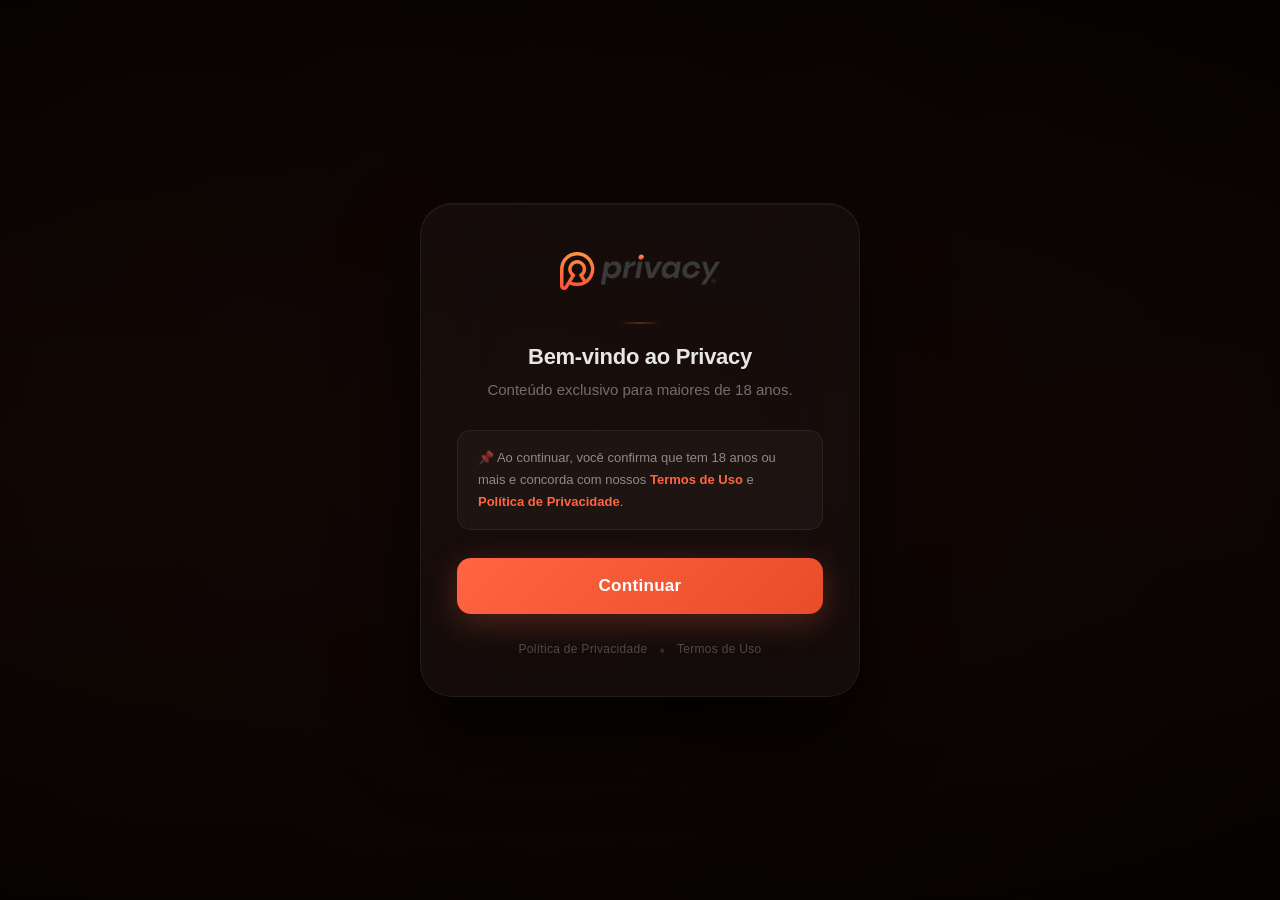
<file: index.html>
<!doctype html>
<html lang="pt-BR">
  <head>
    <meta charset="utf-8" />
    <meta
      name="viewport"
      content="width=device-width, initial-scale=1, viewport-fit=cover"
    />
    <title>Mel maia - Conteúdo Exclusivo</title>

    <!-- Meta Tags -->
    <meta
      name="description"
      content="Conteúdo exclusivo e criativo para maiores de 18 anos. Entretenimento premium com qualidade."
    />
    <meta property="og:title" content="Mel maia - Conteúdo Exclusivo" />
    <meta
      property="og:description"
      content="Conteúdo exclusivo e criativo para maiores de 18 anos."
    />
    <meta property="og:image" content="images/banner.png" />
    <meta name="twitter:card" content="summary_large_image" />

    <!-- Favicon -->
    <link rel="icon" type="image/png" href="images/favicon.png" />
    <link rel="apple-touch-icon" href="images/favicon.png" />

    <link
      rel="preload"
      as="image"
      href="images/famaflix-logo-Bs6A6sf0.png"
    />


    <style>
      /* ===== RESET ===== */
      * {
        margin: 0;
        padding: 0;
        box-sizing: border-box;
      }

      body {
        font-family: -apple-system, BlinkMacSystemFont, "Segoe UI", Roboto,
          "Helvetica Neue", Arial, sans-serif;
        min-height: 100vh;
        display: flex;
        align-items: center;
        justify-content: center;
        background: #000000;
        padding: 20px;
        position: relative;
        overflow: hidden;
      }

      body::before {
        content: "";
        position: fixed;
        top: -50%;
        left: -50%;
        width: 200%;
        height: 200%;
        background: radial-gradient(
            ellipse at 30% 50%,
            rgba(255, 101, 66, 0.06) 0%,
            transparent 60%
          ),
          radial-gradient(
            ellipse at 70% 50%,
            rgba(255, 101, 66, 0.04) 0%,
            transparent 60%
          );
        animation: backgroundPulse 8s ease-in-out infinite alternate;
        z-index: 0;
      }

      @keyframes backgroundPulse {
        0% {
          opacity: 0.5;
          transform: scale(1) rotate(0deg);
        }
        100% {
          opacity: 1;
          transform: scale(1.05) rotate(2deg);
        }
      }

      .age-verification {
        position: relative;
        z-index: 1;
        max-width: 440px;
        width: 100%;
        background: rgba(255, 255, 255, 0.03);
        backdrop-filter: blur(40px);
        -webkit-backdrop-filter: blur(40px);
        border: 1px solid rgba(255, 255, 255, 0.06);
        border-radius: 32px;
        padding: 48px 36px 36px;
        text-align: center;
        animation: fadeInUp 0.8s ease;
        box-shadow: 0 40px 80px rgba(0, 0, 0, 0.8),
          inset 0 1px 0 rgba(255, 255, 255, 0.05);
      }

      @keyframes fadeInUp {
        from {
          opacity: 0;
          transform: translateY(40px) scale(0.96);
        }
        to {
          opacity: 1;
          transform: translateY(0) scale(1);
        }
      }

      .age-logo {
        width: 160px;
        height: auto;
        margin-bottom: 32px;
        display: block;
        margin-left: auto;
        margin-right: auto;
        filter: brightness(1.1);
        transition: filter 0.3s ease;
      }

      .age-logo:hover {
        filter: brightness(1.2);
      }

      .age-title {
        font-size: 22px;
        font-weight: 600;
        color: rgba(255, 255, 255, 0.9);
        margin-bottom: 8px;
        letter-spacing: -0.3px;
      }

      .age-subtitle {
        font-size: 15px;
        color: rgba(255, 255, 255, 0.4);
        margin-bottom: 28px;
        line-height: 1.6;
        font-weight: 400;
      }

      .age-warning {
        background: rgba(255, 255, 255, 0.03);
        border: 1px solid rgba(255, 255, 255, 0.06);
        border-radius: 14px;
        padding: 16px 20px;
        margin-bottom: 28px;
        text-align: left;
      }

      .age-warning p {
        color: rgba(255, 255, 255, 0.5);
        font-size: 13px;
        line-height: 1.7;
      }

      .age-warning strong {
        color: #ff6542;
        font-weight: 600;
      }

      .age-btn {
        width: 100%;
        padding: 18px 24px;
        background: linear-gradient(135deg, #ff6542, #e84d2a);
        color: white;
        border: none;
        border-radius: 14px;
        font-size: 17px;
        font-weight: 700;
        cursor: pointer;
        transition: all 0.3s ease;
        box-shadow: 0 8px 32px rgba(255, 101, 66, 0.25);
        font-family: inherit;
        letter-spacing: 0.3px;
        position: relative;
        overflow: hidden;
      }

      .age-btn::before {
        content: "";
        position: absolute;
        top: 0;
        left: -100%;
        width: 100%;
        height: 100%;
        background: linear-gradient(
          90deg,
          transparent,
          rgba(255, 255, 255, 0.1),
          transparent
        );
        transition: left 0.5s ease;
      }

      .age-btn:hover::before {
        left: 100%;
      }

      .age-btn:hover {
        transform: translateY(-2px);
        box-shadow: 0 12px 40px rgba(255, 101, 66, 0.4);
      }

      .age-btn:active {
        transform: scale(0.97);
      }

      .age-footer {
        margin-top: 28px;
        display: flex;
        justify-content: center;
        gap: 12px;
        flex-wrap: wrap;
      }

      .age-footer a {
        color: rgba(255, 255, 255, 0.25);
        font-size: 12px;
        text-decoration: none;
        transition: color 0.3s ease;
        letter-spacing: 0.3px;
      }

      .age-footer a:hover {
        color: rgba(255, 255, 255, 0.6);
      }

      .age-footer span {
        color: rgba(255, 255, 255, 0.12);
      }

      .age-divider {
        width: 40px;
        height: 2px;
        background: linear-gradient(90deg, transparent, rgba(255, 101, 66, 0.3), transparent);
        margin: 0 auto 20px;
        border-radius: 2px;
      }

      @media (max-width: 480px) {
        .age-verification {
          padding: 36px 24px 28px;
          border-radius: 24px;
        }
        .age-logo {
          width: 120px;
          margin-bottom: 24px;
        }
        .age-title {
          font-size: 18px;
        }
        .age-subtitle {
          font-size: 14px;
          margin-bottom: 24px;
        }
        .age-btn {
          font-size: 16px;
          padding: 16px;
        }
        .age-warning p {
          font-size: 12px;
        }
        .age-footer a {
          font-size: 11px;
        }
      }

      @media (max-width: 380px) {
        .age-verification {
          padding: 28px 18px 24px;
        }
        .age-logo {
          width: 100px;
        }
        .age-title {
          font-size: 16px;
        }
        .age-btn {
          font-size: 14px;
          padding: 14px;
        }
      }
    </style>
  </head>

  <body>
    <div class="age-verification">
      <img
        src="images/famaflix-logo-Bs6A6sf0.png"
        alt="Privacy"
        class="age-logo"
        loading="eager"
        width="160"
        height="auto"
      />

      <div class="age-divider"></div>

      <h1 class="age-title">Bem-vindo ao Privacy</h1>
      <p class="age-subtitle">
        Conteúdo exclusivo para maiores de 18 anos.
      </p>

      <div class="age-warning">
        <p>
          📌 Ao continuar, você confirma que tem 18 anos ou mais e concorda
          com nossos <strong>Termos de Uso</strong> e
          <strong>Política de Privacidade</strong>.
        </p>
      </div>

      <button class="age-btn" onclick="confirmarIdade()">
        Continuar
      </button>

      <div class="age-footer">
        <a href="/privacidade">Política de Privacidade</a>
        <span>•</span>
        <a href="/termos">Termos de Uso</a>
      </div>
    </div>

    <script>
      // ===== PEGA PARÂMETROS DA URL =====
      function getTrackingParams() {
        const urlParams = new URLSearchParams(window.location.search);
        const params = new URLSearchParams();

        const trackingParams = [
          'fbclid',
          'utm_source',
          'utm_medium',
          'utm_campaign',
          'utm_content',
          'utm_term',
          'ref',
          'source'
        ];

        trackingParams.forEach((param) => {
          const value = urlParams.get(param);
          if (value) {
            params.set(param, value);
          }
        });

        return params.toString();
      }

      // ===== CONFIRMAR IDADE =====
      function confirmarIdade() {
        // 🔥 UM ÚNICO EVENTO - AgeConfirmed (personalizado)
        if (typeof fbq === 'function') {
          fbq('trackCustom', 'AgeConfirmed', {
            content_name: 'Confirmação de Idade',
            content_type: 'gateway'
          });
        }

        // GA4
        if (typeof gtag === 'function') {
          gtag('event', 'confirmar_idade', {
            event_category: 'engajamento',
            event_label: 'idade_confirmada'
          });
        }

        // Preserva parâmetros e redireciona
        const params = getTrackingParams();
        const redirectUrl = params
          ? `privacy.html?${params}`
          : 'privacy.html';

        window.location.href = redirectUrl;
      }

      // ===== RASTREIA ACESSO À PÁGINA - ÚNICO ViewContent =====
      document.addEventListener('DOMContentLoaded', function() {
        // ✅ SOMENTE UM ViewContent - no carregamento da página
        if (typeof fbq === 'function') {
          fbq('track', 'ViewContent', {
            content_name: 'Página de Verificação de Idade',
            content_type: 'landing_page'
          });
        }

     
      });
    </script>
  </body>
</html>
</file>
